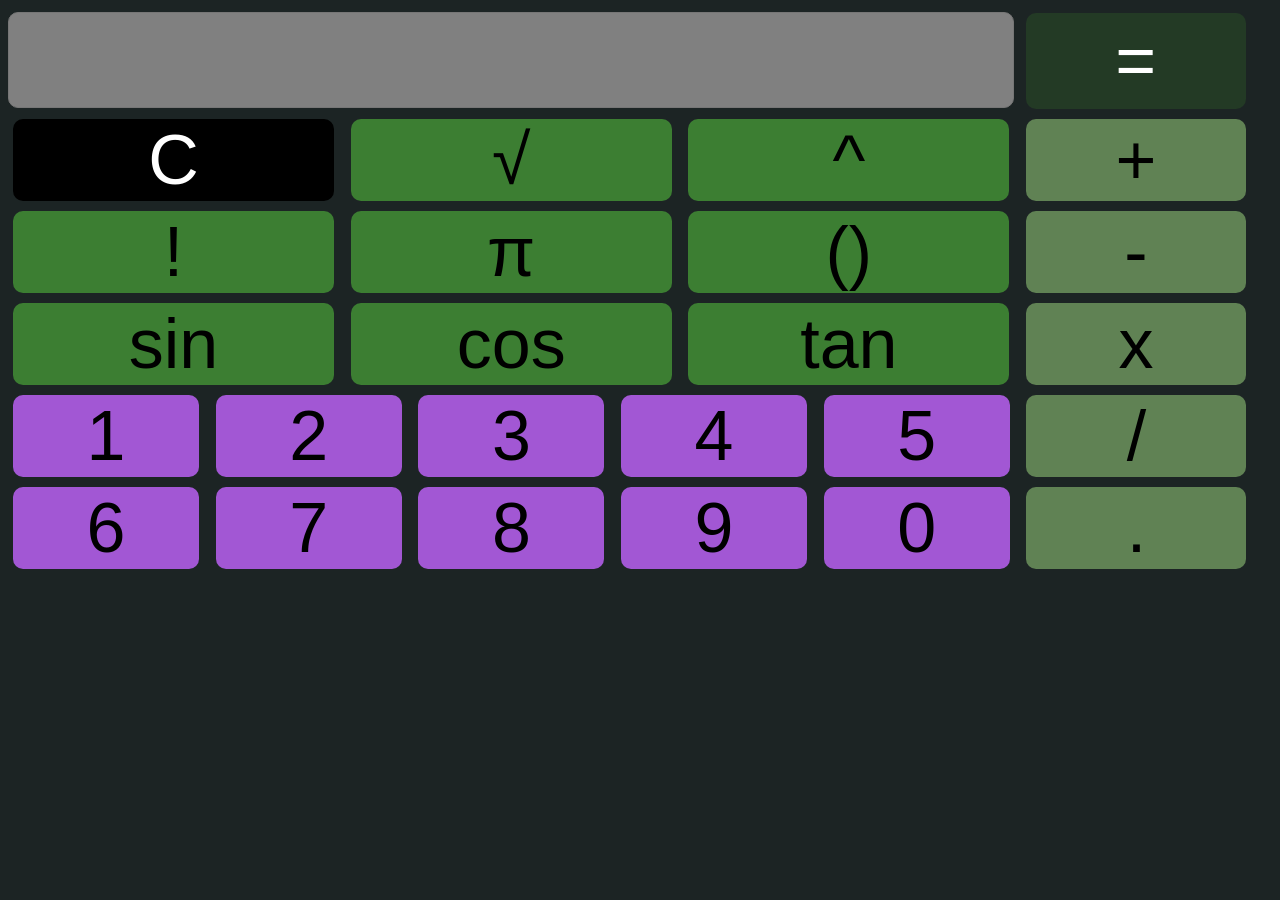
<file: AdvancedCalculator/index.html>
<!DOCTYPE html>
<html lang="en">
<head>
    <meta charset="UTF-8">
    <meta name="viewport" content="width=device-width, initial-scale=1.0">
    <title>Calculator</title>
    <link rel="stylesheet" href="styles.css">
</head>
<body>
    <div class="row1">
        <textarea readonly id="text" rows="1"></textarea> <button type="button" id="function" class="function equal" data-value="=">=</button></span>
    </div>

    <div class="row2">
        <button type="button" id="function" class="function special clear" data-value="C">C</button>
        <button type="button" id="function" class="function special" data-value="√">√</button>
        <button type="button" id="function" class="function special" data-value="^">^</button>
        <button type="button" id="function" class="function" data-value="+">+</button>
    </div>

    <div class="row3">
        <button type="button" id="function" class="function special" data-value="!">!</button>
        <button type="button" id="function" class="function special" data-value="π">π</button>
        <button type="button" id="function" class="function special" data-value="()">()</button>
        <button type="button" id="function" class="function" data-value="-">-</button>
    </div>

    <div class="row4">
        <button type="button" id="function" class="function special" data-value="sin">sin</button>
        <button type="button" id="function" class="function special" data-value="cos">cos</button>
        <button type="button" id="function" class="function special" data-value="tan">tan</button>
        <button type="button" id="function" class="function" data-value="*">x</button>
    </div>

    <div class="row5">
        <button type="button" id="num" class="number button" data-value="1">1</button>
        <button type="button" id="num" class="number button" data-value="2">2</button>
        <button type="button" id="num" class="number button" data-value="3">3</button>
        <button type="button" id="num" class="number button" data-value="4">4</button>
        <button type="button" id="num" class="number button" data-value="5">5</button>
        <button type="button" id="num" class="function" data-value="/">/</button>
    </div>

    <div class="row6">
        <button type="button" id="num" class="number button" data-value="6">6</button>
        <button type="button" id="num" class="number button" data-value="7">7</button>
        <button type="button" id="num" class="number button" data-value="8">8</button>
        <button type="button" id="num" class="number button" data-value="9">9</button>
        <button type="button" id="num" class="number button" data-value="0">0</button>
        <button type="button" id="num" class="function" data-value=".">.</button>
    </div>

    <script src="index.js"></script>
</body>
</html>
</file>
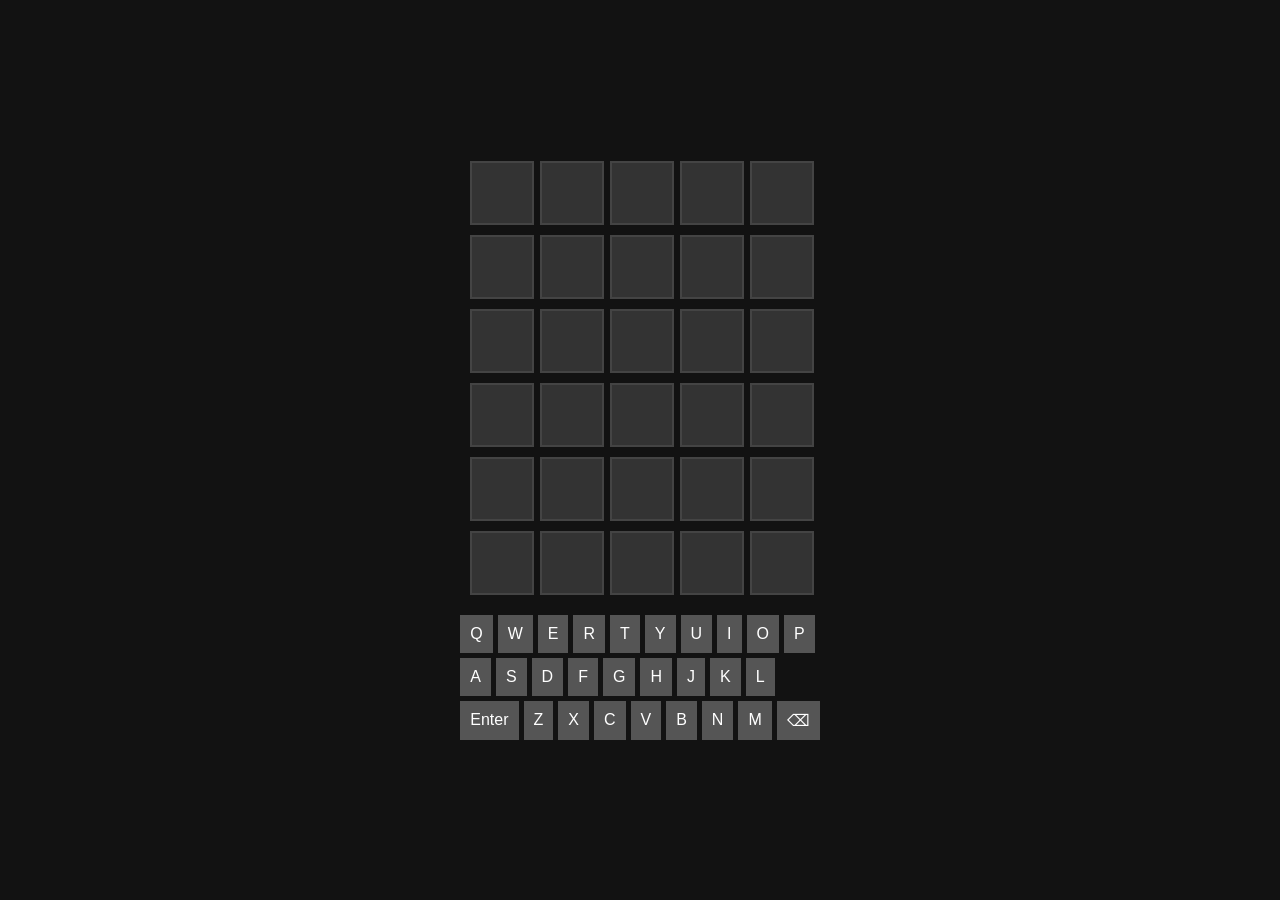
<file: GPT_Wordle/index.html>
<!DOCTYPE html>
<html lang="en">
<head>
    <meta charset="UTF-8">
    <meta name="viewport" content="width=device-width, initial-scale=1.0">
    <title>Wordle Clone</title>
    <link rel="stylesheet" href="styles.css">
</head>
<body>
    <div class="game-container">
        <div id="game-board"></div>
        <div class="keyboard">
            <div class="row">
                <button data-key="Q">Q</button>
                <button data-key="W">W</button>
                <button data-key="E">E</button>
                <button data-key="R">R</button>
                <button data-key="T">T</button>
                <button data-key="Y">Y</button>
                <button data-key="U">U</button>
                <button data-key="I">I</button>
                <button data-key="O">O</button>
                <button data-key="P">P</button>
            </div>
            <div class="row">
                <button data-key="A">A</button>
                <button data-key="S">S</button>
                <button data-key="D">D</button>
                <button data-key="F">F</button>
                <button data-key="G">G</button>
                <button data-key="H">H</button>
                <button data-key="J">J</button>
                <button data-key="K">K</button>
                <button data-key="L">L</button>
            </div>
            <div class="row">
                <button data-key="Enter">Enter</button>
                <button data-key="Z">Z</button>
                <button data-key="X">X</button>
                <button data-key="C">C</button>
                <button data-key="V">V</button>
                <button data-key="B">B</button>
                <button data-key="N">N</button>
                <button data-key="M">M</button>
                <button data-key="Backspace">⌫</button>
            </div>
        </div>
    </div>
    <script src="script.js"></script>
</body>
</html>
</file>
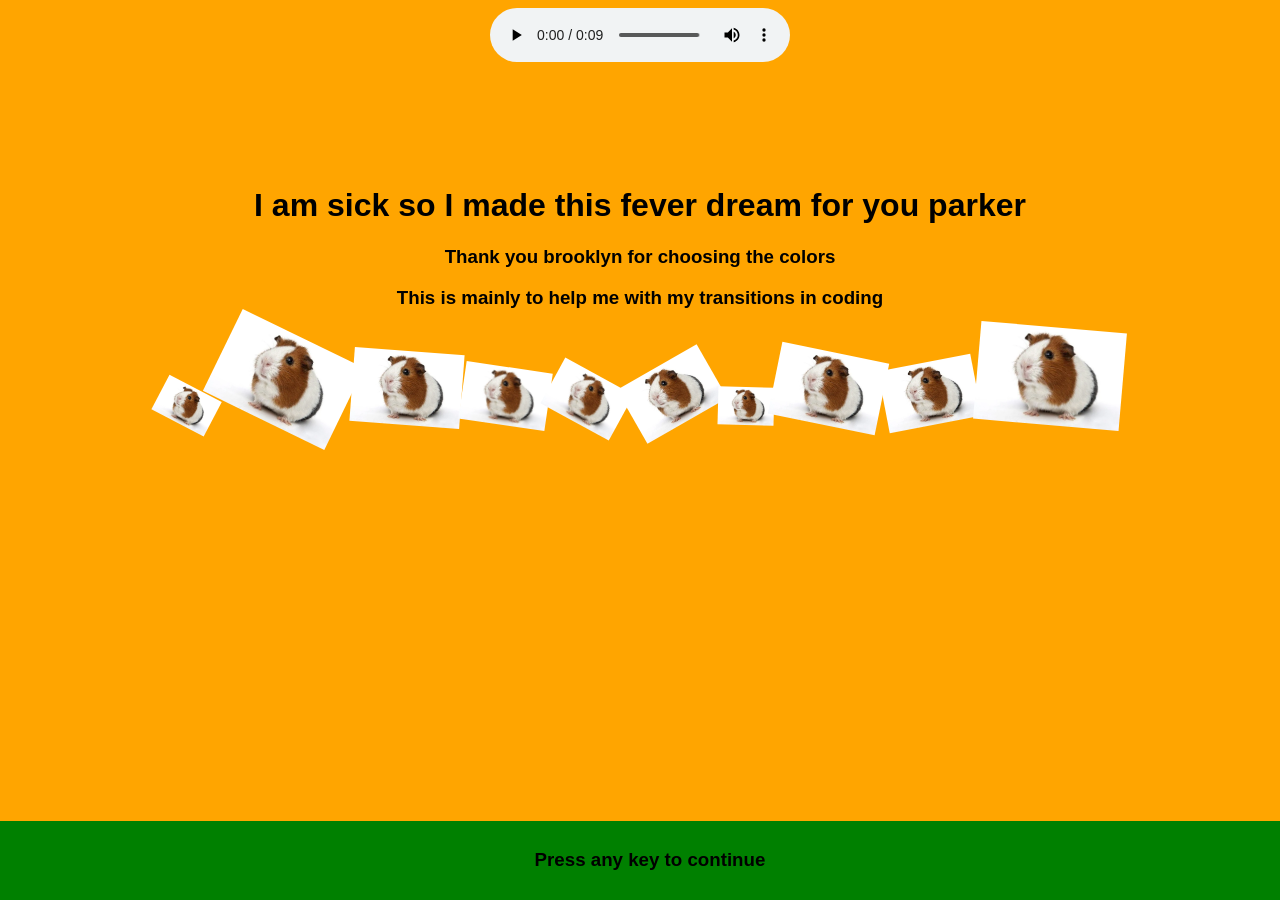
<file: Im_Sick/index.html>
<!DOCTYPE html>
<html lang="en">
<head>
    <meta charset="UTF-8">
    <meta name="viewport" content="width=device-width, initial-scale=1.0">
    <title>Ethan is Sick</title>
    <link rel="stylesheet" href="styel.css">
</head>
<body>
    
    <div class="container">

        <audio id="backgroundAudio" src="skibidi Christmas_musicaldown.com_1732811695.mp3" autoplay loop controls></audio>

        <div class="initialDisplay " id="0">
            <h1>I am sick so I made this fever dream for you parker</h1>
            <h3>Thank you brooklyn for choosing the colors</h3>
            <h3>This is mainly to help me with my transitions in coding</h3>
        </div>

        <div class="picture1 hidden" id="1">
            <img id="pic" class="picture 1" src="parker_swag.jpg" alt="Parker Dancing">
        </div>

        <div class="picture2 hidden" id="2">
            <img id="pic" class="picture 2" src="parker_constipated.jpg" alt="Parker Headphones">
        </div>

        <div class="picture3 hidden" id="3">
            <img id="pic" class="picture 3" src="parker_chair.jpg" alt="Parker in a chair">
        </div>

        <div class="picture4 hidden" id="4">
            <img id="pic" class="picture 4" src="parker_big_forehead.jpg" alt="Parker has a big forehead">
        </div>

        <div class="footer">
            <h3>Press any key to continue</h3>
        </div>

    </div>

    <script src="script.js"></script>
</body>
</html>
</file>
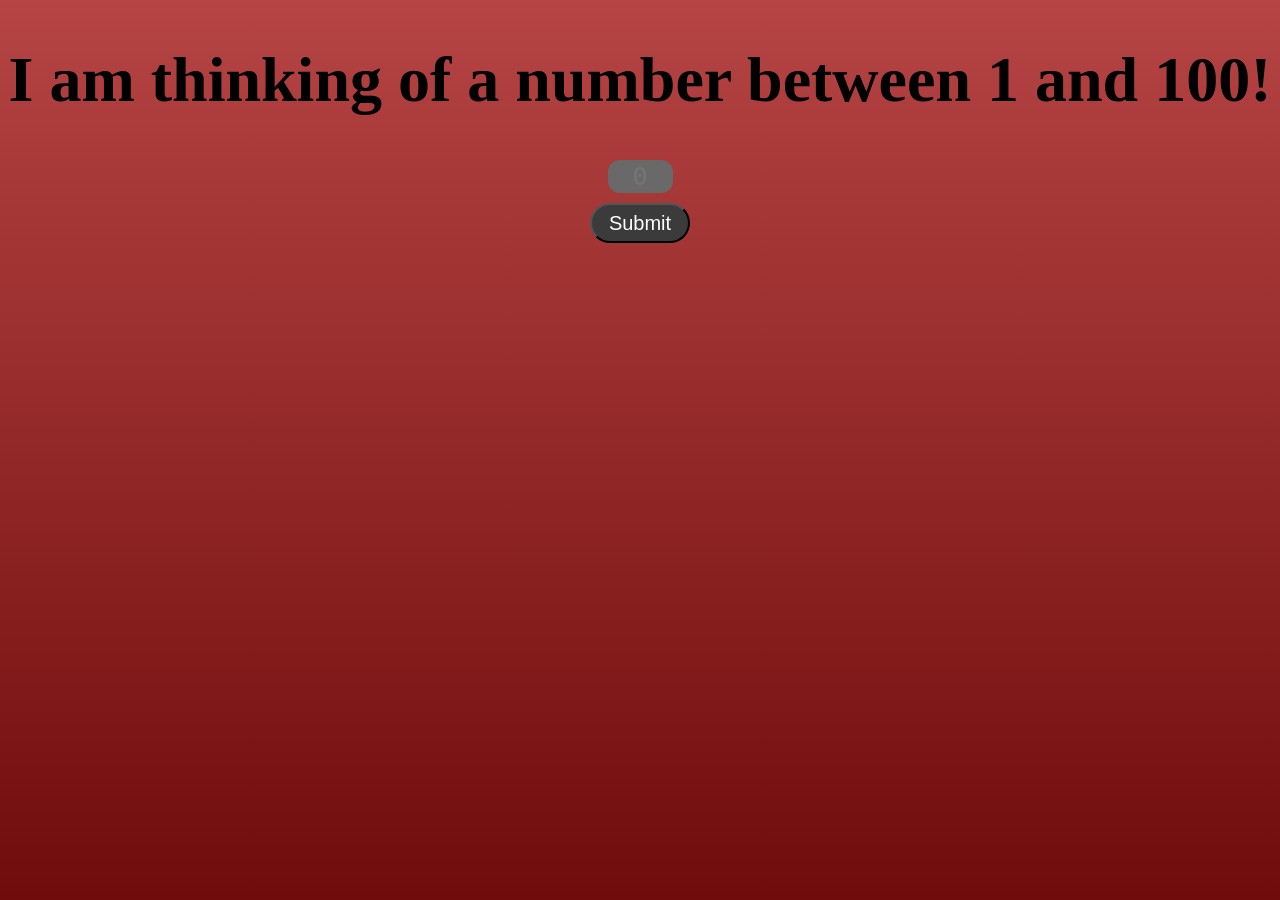
<file: NumberGuess/index.html>
<!DOCTYPE html>
<html lang="en">
<head>
    <meta charset="UTF-8">
    <meta name="viewport" content="width=device-width, initial-scale=1.0">
    <title>Number Guess</title>
    <link rel="stylesheet" href="styles.css">
</head>
<body>
    <div id="titleText">
        <h1 id="title">I am thinking of a number between 1 and 100!</h1>
    </div>
    <div>
        <textarea type="number" id="guess" placeholder="0" maxlength="3" rows="1" cols="3"></textarea>
    </div>
    <div>
        <button type="button" id="submit">Submit</button>
    </div>
    <br>
    <br>
    <div class="display">
        <h2 id="hidden" class="hidden">Text</h2>
    </div>

    <script src="index.js"></script>
</body>
</html>
</file>
<file: AdvancedCalculator/styles.css>
body{
    font-family: sans-serif;
    font-size: x-large;
    background-color: rgb(28, 36, 36);
    text-align: auto;
}

textarea {
    background-color: gray;
    resize: none;
    border-radius: 10px;
    color: white;
    font-size: 75px;
    width: 1000px;
    height: 90px;
    text-align: right;
    margin-bottom: -23px;
}

button {
    border: none;
    margin: 5px;
    border-radius: 10px;
    text-align: center;
    width: 220px;
}

.function, .number {
    font-size: 70px;
}

.number {
    width: 186px;
    background-color: rgb(162, 87, 212);
}

.function{
    background-color: rgb(96, 130, 84);
}

.special {
    width: 321px;
    background-color: rgb(60, 126, 50);
}

.equal {
    background-color: rgb(35, 58, 37);
    color: white;
    margin-bottom: none;
    margin-top: none;
    height: 96px;
}

.clear {
    background-color: rgb(0, 0, 0);
    color: white;
}
</file>
<file: GPT_Wordle/styles.css>
body {
    display: flex;
    justify-content: center;
    align-items: center;
    height: 100vh;
    margin: 0;
    background-color: #121212;
    color: #ffffff;
    font-family: Arial, sans-serif;
}

.game-container {
    display: flex;
    flex-direction: column;
    align-items: center;
}

#game-board {
    display: grid;
    grid-template-columns: repeat(5, 60px);
    grid-gap: 10px;
    margin-bottom: 20px;
}

.tile {
    width: 60px;
    height: 60px;
    display: flex;
    justify-content: center;
    align-items: center;
    background-color: #333;
    border: 2px solid #444;
    font-size: 2rem;
    color: #ffffff;
    text-transform: uppercase;
}

.correct {
    background-color: #6aaa64;
    border-color: #6aaa64;
}

.present {
    background-color: #c9b458;
    border-color: #c9b458;
}

.absent {
    background-color: #787c7e;
    border-color: #787c7e;
}

.keyboard {
    display: flex;
    flex-direction: column;
    gap: 5px;
}

.keyboard .row {
    display: flex;
    gap: 5px;
}

.keyboard button {
    padding: 10px;
    font-size: 1rem;
    border: none;
    background-color: #555;
    color: #ffffff;
    cursor: pointer;
}

.keyboard button:hover {
    background-color: #777;
}

.keyboard button[data-key="Enter"] {
    flex: 2;
}

.keyboard button[data-key="Backspace"] {
    flex: 2;
}
</file>
<file: Im_Sick/styel.css>
body {
    text-align: center;
    font-family: 'Gill Sans', 'Gill Sans MT', Calibri, 'Trebuchet MS', sans-serif;
    background-color: orange;
}

audio {
    padding: 0;
    margin: 0;
}

.initialDisplay {
    height: auto;
    padding-top: 100px;
}

#pic {
    height: 400px;
    width: 1000px;
}

.hidden {
    display: none;
}

.footer {
    position: fixed; /* To stick to the bottom of the page */
    bottom: 0; 
    left: 0;
    width: 100%; /* Make it full width */
    background-color: green; /* Example background color */
    padding: 10px; /* Add some padding around content */
}
</file>
<file: NumberGuess/styles.css>
body {
    font-family: 'Alata';
    font-weight: normal;
    font-size: 32px;
    text-align: center;
    background-image: linear-gradient(#b64444, #700c0c);
    background-attachment: fixed;
    background-size: cover;
}

textarea {
    border: none;
    font-size: 25px;
    size: 25px;
    resize: none;
    text-align: center;
    border-radius: 12px;
    background-color: dimgray;
    color: azure;
}

button {
    margin: auto;
    padding: none;
    height: 40px;
    width: 100px;
    background: rgb(59, 59, 59);
    color: rgb(255, 255, 255);
    font-size: 20px;
    border-radius: 25px;
}
.hidden {
    display: none;
}
</file>
